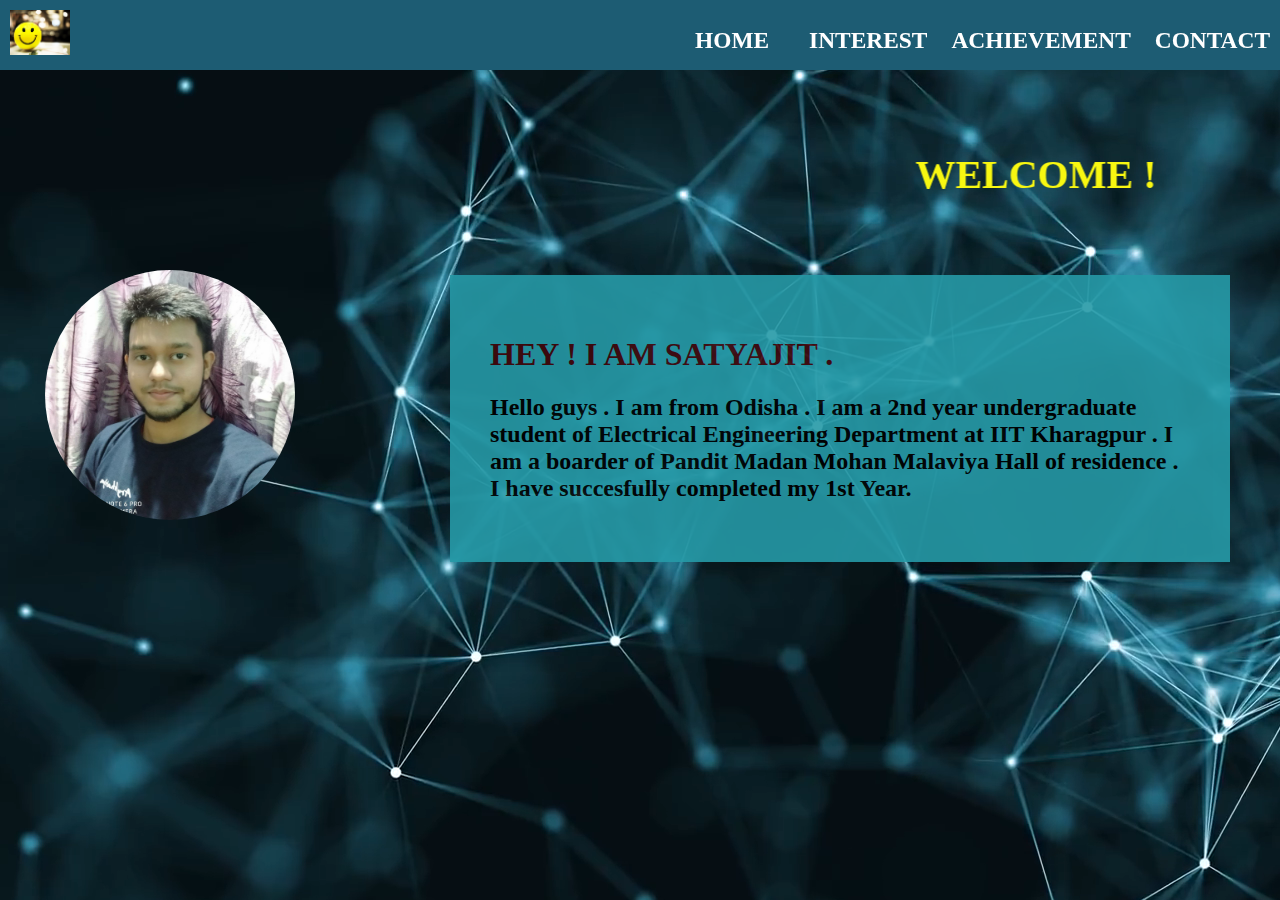
<file: index.html>
<html>
<head>
	<meta charset="utf-8"/>
	<title>assignment/satyajit</title>
	<link rel="stylesheet" type="text/css" href="main.css">
</head>
<body>
	<div class="background-wrap">
		<video id=bg-video preload="auto" autoplay="true" loop="loop" muted="muted">
			<source src="bg.mp4" type="video/mp4">
			</video>
			<video id=bg-video preload="auto" autoplay="true" loop="loop" muted="muted">
			<source src="bg.mp4" type="video/mp4">
			</video>
			<video id=bg-video preload="auto" autoplay="true" loop="loop" muted="muted">
			<source src="bg.mp4" type="video/mp4">
			</video>
	</div>
		<header class="tm-header">
		<div class="tm-container">
		<img src="1ST.jpg" alt="logo"  class="tm-logo"/>
		<nav class="tm-nav">
			<ul>
				<li><a href="index.html"><h3>HOME</h3></a></li>
				<li><a href="INTEREST.html"><h3>INTEREST</h3></a></li>
				<li><a href="achievement.html"><h3>ACHIEVEMENT</h3></a></li>
			    <li><a href="contact.html"><h3>CONTACT</h3></a></li>
			</ul>
		</nav>
        </div>
	</header>
	<br><br><br>
	<div class="marquee">
	<marquee behavior="alternate" scrollamount=15><h1><b>WELCOME !</b></h1></marquee>
	</div>

	<img src="me.jpeg" class="image" alt="profile" width=250 height=250>

	<div class="bio">
		<h1 style="color: #42080D">HEY ! I AM SATYAJIT .</h1>
		<p><h2>Hello guys . I am from Odisha . I am a 2nd year undergraduate student of Electrical Engineering Department at IIT Kharagpur . I am a boarder of Pandit Madan Mohan Malaviya Hall of residence . I have succesfully completed my 1st Year.</h2>
		</p>
	</div>
</body>
</html>
</file>
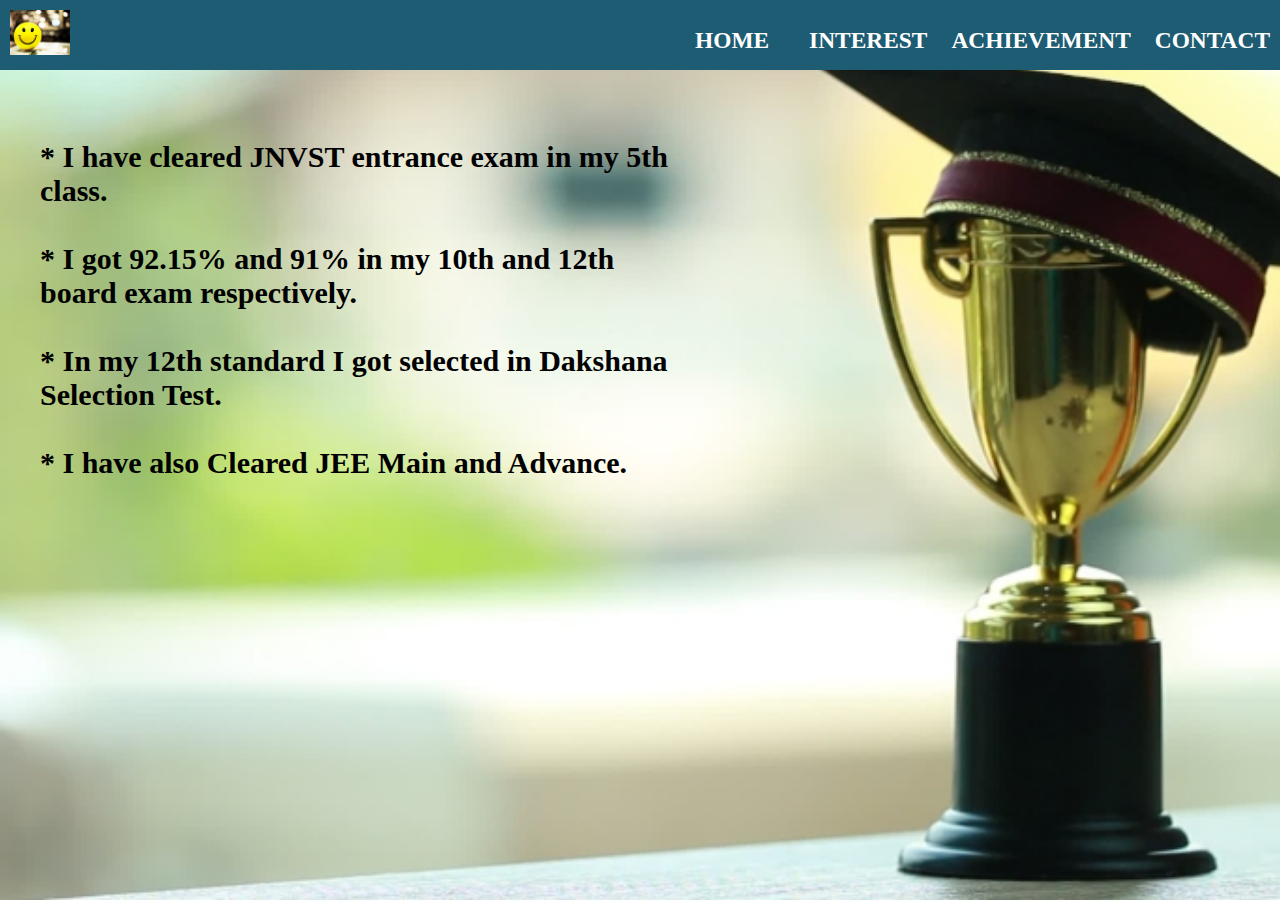
<file: achievement.html>
<html>
<head>
	<meta charset="utf-8"/>
	<title>assignment/satyajit</title>
	<link rel="stylesheet" type="text/css" href="achievement.css">
</head>
<body background="achv.jpg">
	<header class="tm-header">
		<div class="tm-container">
		<img src="1ST.jpg" alt="logo"  class="tm-logo"/>
		<nav class="tm-nav">
			<ul>
				<li><a href="index.html"><h3>HOME</h3></a></li>
				<li><a href="INTEREST.html"><h3>INTEREST</h3></a></li>
				<li><a href="achievement.html"><h3>ACHIEVEMENT</h3></a></li>
			    <li><a href="contact.html"><h3>CONTACT</h3></a></li>
			</ul>
		</nav>
        </div>
	</header>
	<div class="content">
		<p>
			<b>* I have cleared JNVST entrance exam in my 5th class. <br><br>* I got 92.15% and 91% in my 10th and  12th board exam respectively.<br> <br>* In my 12th standard I got selected in Dakshana Selection Test.<br><br>* I have also Cleared JEE Main and Advance. </b>

		</p>
	</div>
	
</body>
</html>
</file>
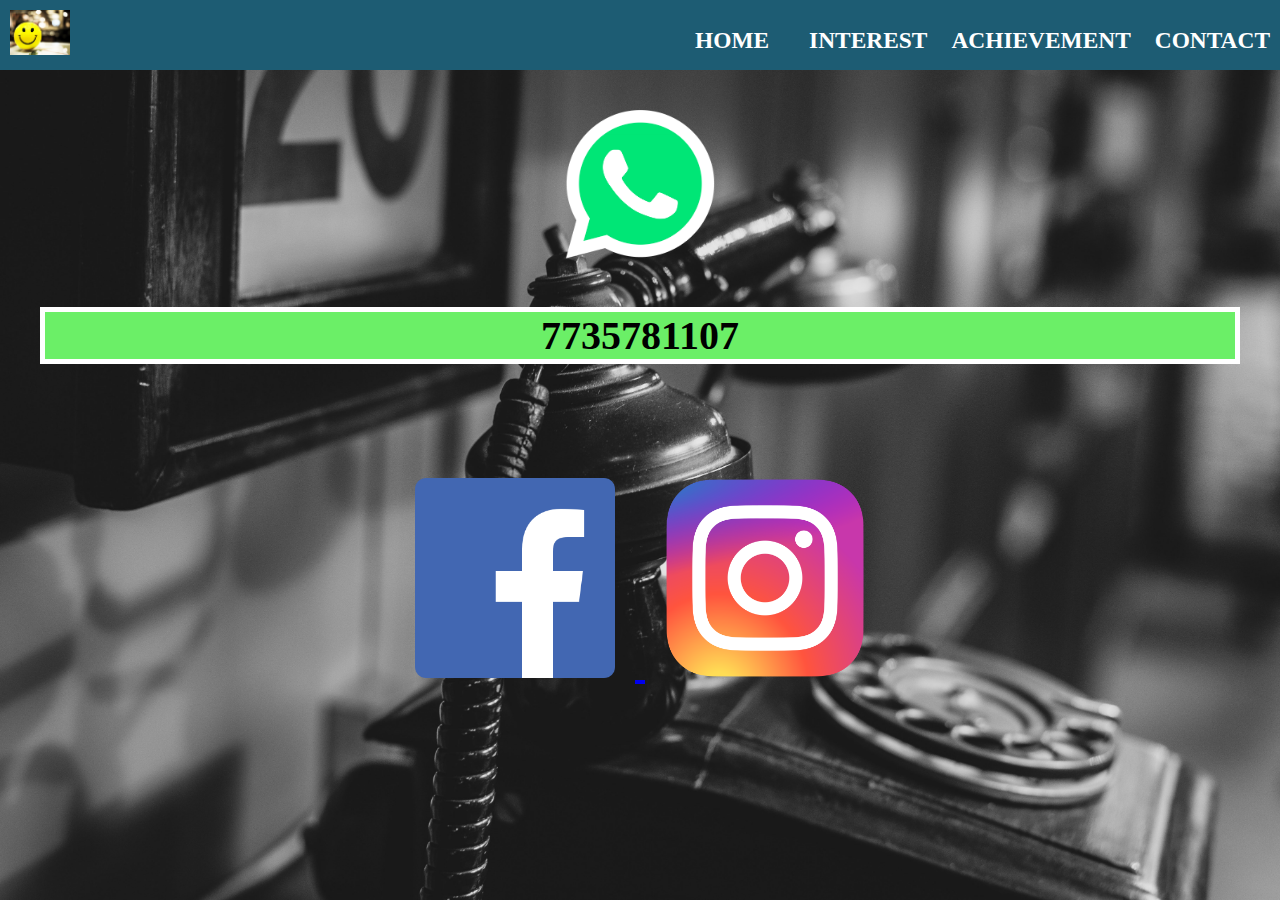
<file: contact.html>
<html>
<head>
	<meta charset="utf-8"/>
	<title>assignment/satyajit</title>
	<link rel="stylesheet" type="text/css" href="contact.css">
</head>
<body background="contact.jpg">
	<header class="tm-header">
		<div class="tm-container">
		<img src="1ST.jpg" alt="logo"  class="tm-logo"/>
		<nav class="tm-nav">
			<ul>
				<li><a href="index.html"><h3>HOME</h3></a></li>
				<li><a href="INTEREST.html"><h3>INTEREST</h3></a></li>
				<li><a href="achievement.html"><h3>ACHIEVEMENT</h3></a></li>
			    <li><a href="contact.html"><h3>CONTACT</h3></a></li>
			</ul>
		</nav>
        </div>
	</header>
	<div class="logo">
		<img src="wp.png" width="150" height="150"><br><br>
		<div class="text">
		<b>7735781107</b>
	  	</div>
	  	<br><br>
	<a href="https://www.facebook.com/satyajit.behera.752487" >
		<img src="fb.png" width="200" height="200" class="fb">
	 </a>
	<a href="https://www.instagram.com/satyajit_bablu_73/">
		<img src="insta.webp" width="200" height="200" class="insta">
	</a>
	</div>
	
</body>
</html>
</file>
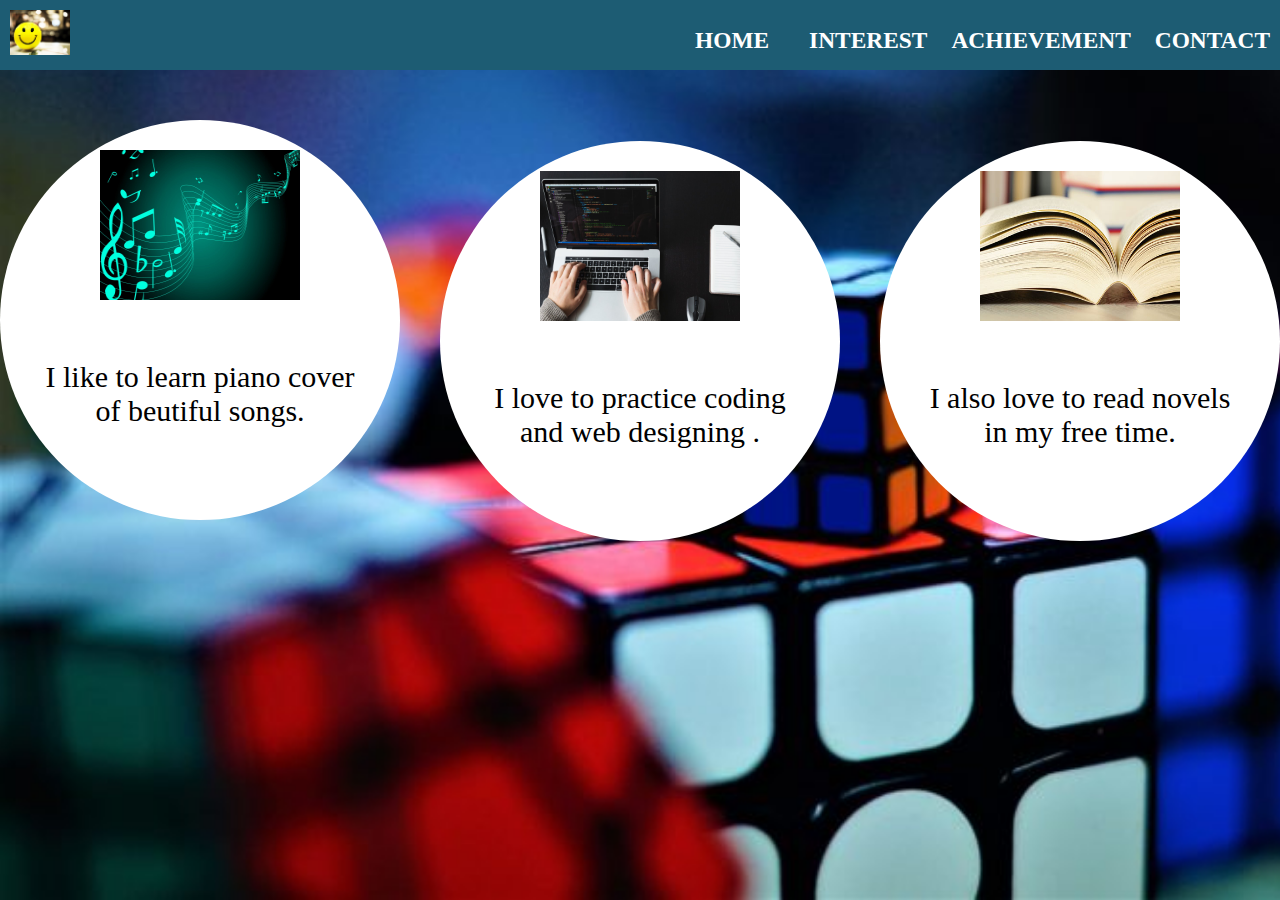
<file: INTEREST.html>
<html>
<head>
	<meta charset="utf-8"/>
	<title>assignment/satyajit</title>
	<link rel="stylesheet" type="text/css" href="interest.css">
</head>
<body background="hobby.jpg">
	<header class="tm-header">
		<div class="tm-container">
		<img src="1ST.jpg" alt="logo"  class="tm-logo"/>
		<nav class="tm-nav">
			<ul>
				<li><a href="index.html"><h3>HOME</h3></a></li>
				<li><a href="INTEREST.html"><h3>INTEREST</h3></a></li>
				<li><a href="achievement.html"><h3>ACHIEVEMENT</h3></a></li>
			    <li><a href="contact.html"><h3>CONTACT</h3></a></li>
			</ul>
		</nav>
        </div>
	</header>
	<div class="interest">
	<div class="hobby">
			<img src="music.jpg" height="150" width="200" class="music" >
			<p>
				I like to learn piano cover of beutiful songs.
			</p>
	</div>	
	<div class="hobby2">
            <img src="novel.jpg" height="150" width="200" class="novel">
            <p>
            	I also love to read novels in my free time.
            </p>
	</div>
    <div class="hobby3">
    	<img src="code.jpg" height="150" width="200" class="code">
    	<p>
    		I love to practice coding and web designing .
    	</p>
    </div>
   </div>
    
</body>
</html>
</file>
<file: main.css>
body{
	background :#eeeeee;
	margin: 0;
	padding: 0;
	
}


.tm-header{
	background:#1D5C73;
	height :70px;
	width: 100%;

}


.tm-nav ul li{
	display:inline-block;
	padding: 1px 10px 10px 10px; 
}


.tm-nav ul li a{
	padding: 5px 90px 5px 90px;
	text-decoration:none;
	color:#FFFFFF;
	line-height: 0px;
	font-size:20;
}
.tm-logo{
	float: left;
	padding: 10px;
	width: 60PX;
    
}
.tm-nav{
	float: right;
}
.background-wrap{
	object-fit:cover;
	position: fixed;
	top: 0;
	left: 0;
	bottom: 0;
	z-index: -1000;
	pointer-events: none;
}
.marquee{overflow: hidden;
	font-size: 20;
	color: #F8F711;
}
.image{
	max-width: 100%;
	position: relative;
	padding: 45px;
	border-radius: 50%;
}
.bio{
	position: relative;
	max-width: 100%;
	min-width: 50px;
	margin: 50px;
	background: #269AA7;
	width: 700;
	padding: 40px;
	float: right;
	opacity: 0.9;
	
}
</file>
<file: achievement.css>
body{
	background-image: achv.jpg;
	background-size: cover;
	background-attachment: fixed;
	margin: 0;
	padding: 0;
	top: 0;
	left: 0;
}
.tm-container{
	
	margin:0 auto;
}
.tm-header{
	background:#1D5C73;
	margin:0 ;
	height :70px;
	width: 100%;


}


.tm-nav ul li{
	display:inline-block;
	padding: 1px 10px 10px 10px; 
}


.tm-nav ul li a{
	padding: 5px 90px 5px 90px;
	text-decoration:none;
	color:#FFFFFF;
	line-height: 0px;
	font-size:20;
}
.tm-logo{
	float: left;
	padding: 10px;
	width: 60PX;
    
}
.tm-nav{
	float: right;
}
.content{
	width: 50%;
	padding: 40px ;
}
p{
	font-size: 30;
}
</file>
<file: contact.css>
body{
	background-image: contact.jpg;
	background-size: cover;
	background-attachment: fixed;
	margin: 0;
	padding: 0;
}
.tm-container{
	
	margin:0 auto;
}
.tm-header{
	background:#1D5C73;
	margin:0 ;
	height :70px;
	width: 100%;


}


.tm-nav ul li{
	display:inline-block;
	padding: 1px 10px 10px 10px; 
}


.tm-nav ul li a{
	padding: 5px 90px 5px 90px;
	text-decoration:none;
	color:#FFFFFF;
	line-height: 0px;
	font-size:20;
}
.tm-logo{
	float: left;
	padding: 10px;
	width: 60PX;
    
}
.tm-nav{
	float: right;
}
.logo{
	padding: 40px;
	text-align: center;
	font-size: 40;
	color: black;

}
.text{
	text-align: center;
	background: #6BEF67;
	border:5px solid white;
}
.fb{
	padding: 20px;
	padding-bottom: 0px;
}
.insta{

	padding: 20px;
	padding-bottom: 0px;
}
.fb:hover{
	background-size: 100%;
}
</file>
<file: interest.css>
body{
	background-image: hobby.jpg;
	background-size: cover;
	
	top: 0;
	left: 0;
	background-attachment: fixed;
	margin: 0;
	padding: 0;
}
.tm-container{
	
	margin:0 auto;
}
.tm-header{
	background:#1D5C73;
	
	height :70px;
	width: 100%;
}
.tm-nav ul li{
	display:inline-block;
	padding: 1px 10px 10px 10px; 
}


.tm-nav ul li a{
	padding: 5px 90px 5px 90px;
	text-decoration:none;
	color:#FFFFFF;
	line-height: 0px;
	font-size:20;
}
.tm-logo{
	float: left;
	padding: 10px;
	width: 60PX;
    
}
.tm-nav{
	float: right;
}

.interest{
	max-width: 100%;
	text-align: center;
}
.interest >div{
	height: 400;
	width: 400;
	background: white;
	border-radius: 50%;
	margin-top: 50px;
}

.hobby{
	float: left;
}
.music{

	padding: 30px;
}
p{
	padding: 0px 40px 40px 40px;
	font-size: 30px;
}
.novel{
	padding: 30px;
}
.hobby2{
	float: right;
}
.hobby3{
	display: inline-block;
	margin: 0 auto;
}
.code{
	
	padding: 30px;
}
</file>
